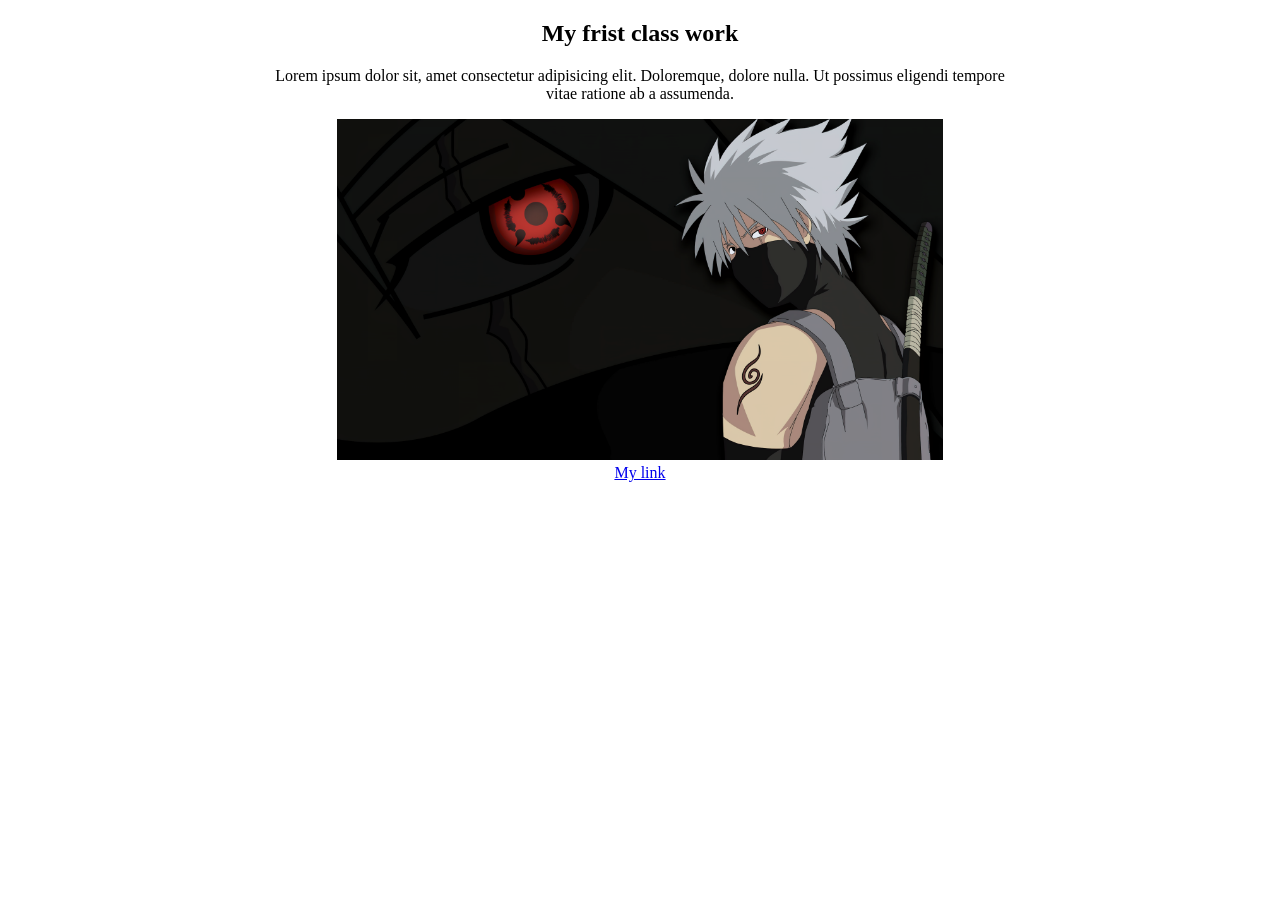
<file: index.html>
<!doctype html>
<html lang="en">
  <head>
    <meta charset="UTF-8" />
    <meta name="viewport" content="width=device-width, initial-scale=1.0" />
    <title>Document</title>
    <link rel="stylesheet" href="style.css" />
  </head>
  <body>
    <section>
      <h1>My frist class work</h1>
      <p>
        Lorem ipsum dolor sit, amet consectetur adipisicing elit. Doloremque,
        dolore nulla. Ut possimus eligendi tempore vitae ratione ab a assumenda.
      </p>
      <div class="myDiv">
        <img src="kakashi.png" alt="" />
      </div>
      <a href="https://github.com/Will24300" target="_blank">My link</a>
    </section>
  </body>
</html>
</file>
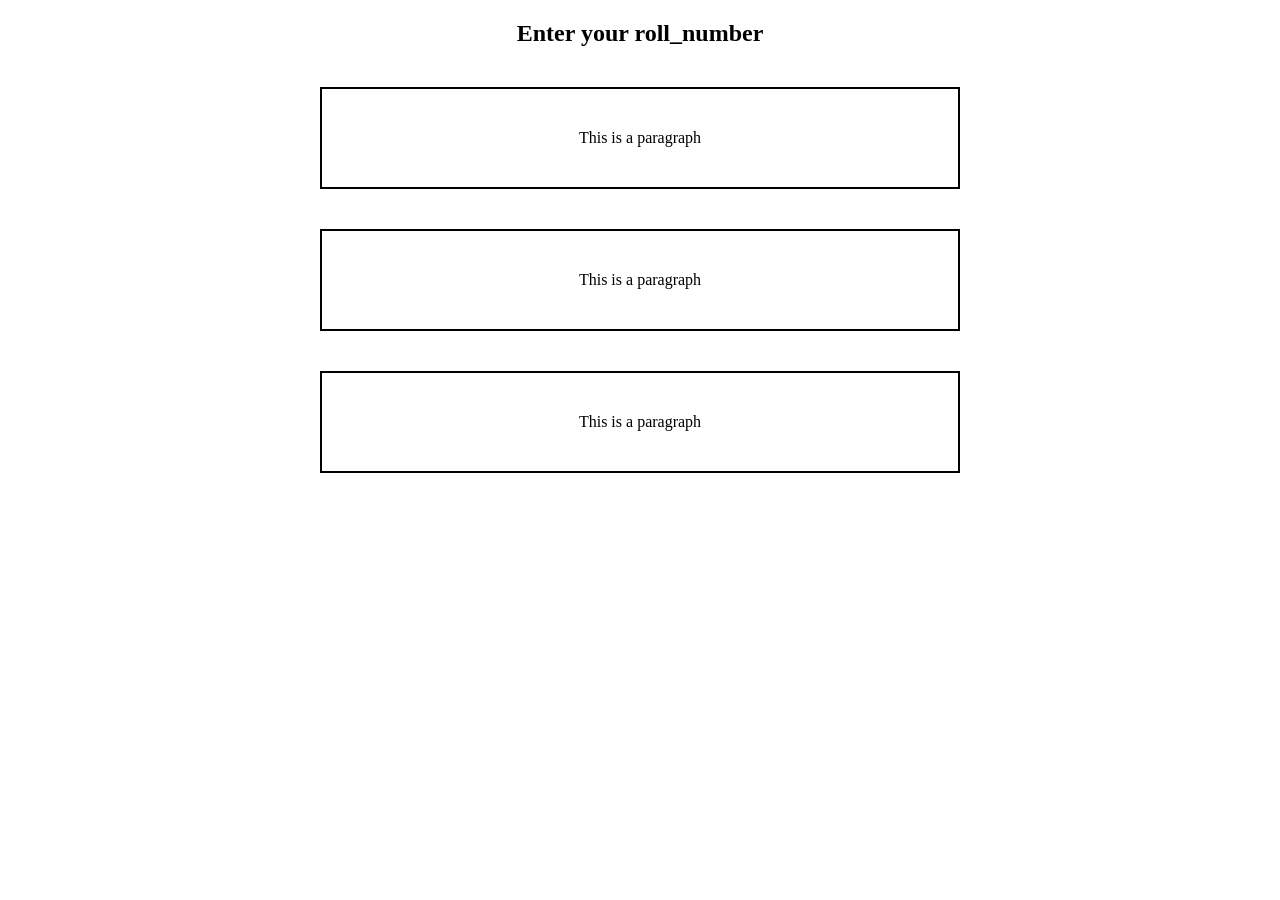
<file: exercise.html>
<!doctype html>
<html lang="en">
  <head>
    <meta charset="UTF-8" />
    <meta name="viewport" content="width=device-width, initial-scale=1.0" />
    <title>Document</title>
    <link rel="stylesheet" href="exercise.css" />
  </head>
  <body>
    <section>
      <h1>Enter your roll_number</h1>

      <p>This is a paragraph</p>
      <p>This is a paragraph</p>
      <p>This is a paragraph</p>
    </section>
  </body>
</html>
</file>
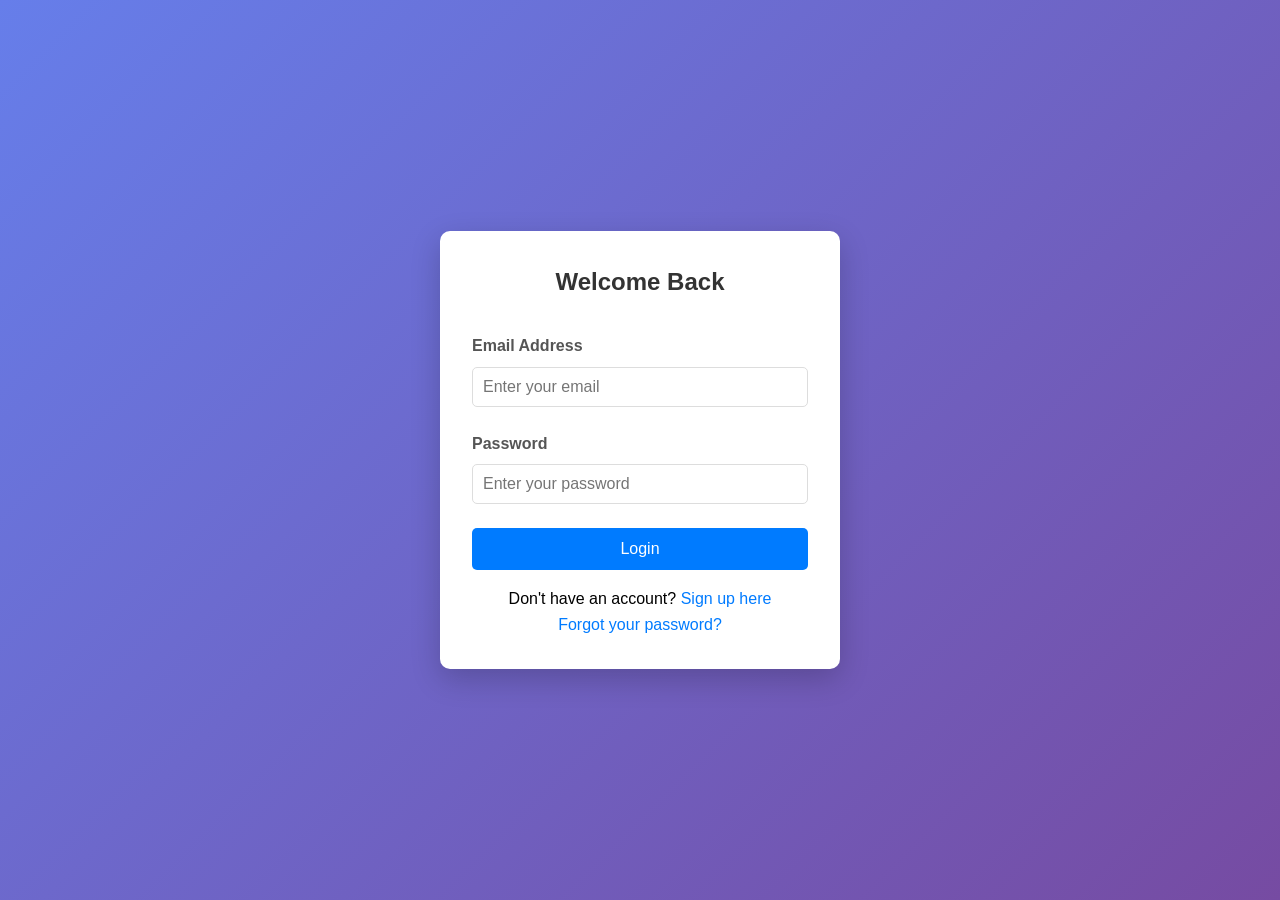
<file: Website/login.html>
<!doctype html>
<html lang="en">
  <head>
    <meta charset="UTF-8" />
    <meta name="viewport" content="width=device-width, initial-scale=1.0" />
    <title>Login - Welcome Back</title>
    <link rel="stylesheet" href="styles.css" />
  </head>
  <body>
    <div class="auth-container">
      <div class="auth-form">
        <h2>Welcome Back</h2>
        <form id="loginForm">
          <div class="form-group">
            <label for="email">Email Address</label>
            <input
              type="email"
              id="email"
              name="email"
              required
              placeholder="Enter your email"
            />
          </div>
          <div class="form-group">
            <label for="password">Password</label>
            <input
              type="password"
              id="password"
              name="password"
              required
              placeholder="Enter your password"
            />
          </div>
          <button type="submit" class="auth-btn">Login</button>
        </form>
        <div class="auth-links">
          <p>Don't have an account? <a href="signup.html">Sign up here</a></p>
          <p><a href="#">Forgot your password?</a></p>
        </div>
      </div>
    </div>

    <script>
      document
        .getElementById("loginForm")
        .addEventListener("submit", function (e) {
          e.preventDefault();

          const email = document.getElementById("email").value;
          const password = document.getElementById("password").value;

          // Basic validation
          if (!email || !password) {
            alert("Please fill in all fields");
            return;
          }

          // Here you would typically send the data to your server
          console.log("Login attempt:", { email, password });
          alert("Login functionality would be implemented here");
        });
    </script>
  </body>
</html>
</file>
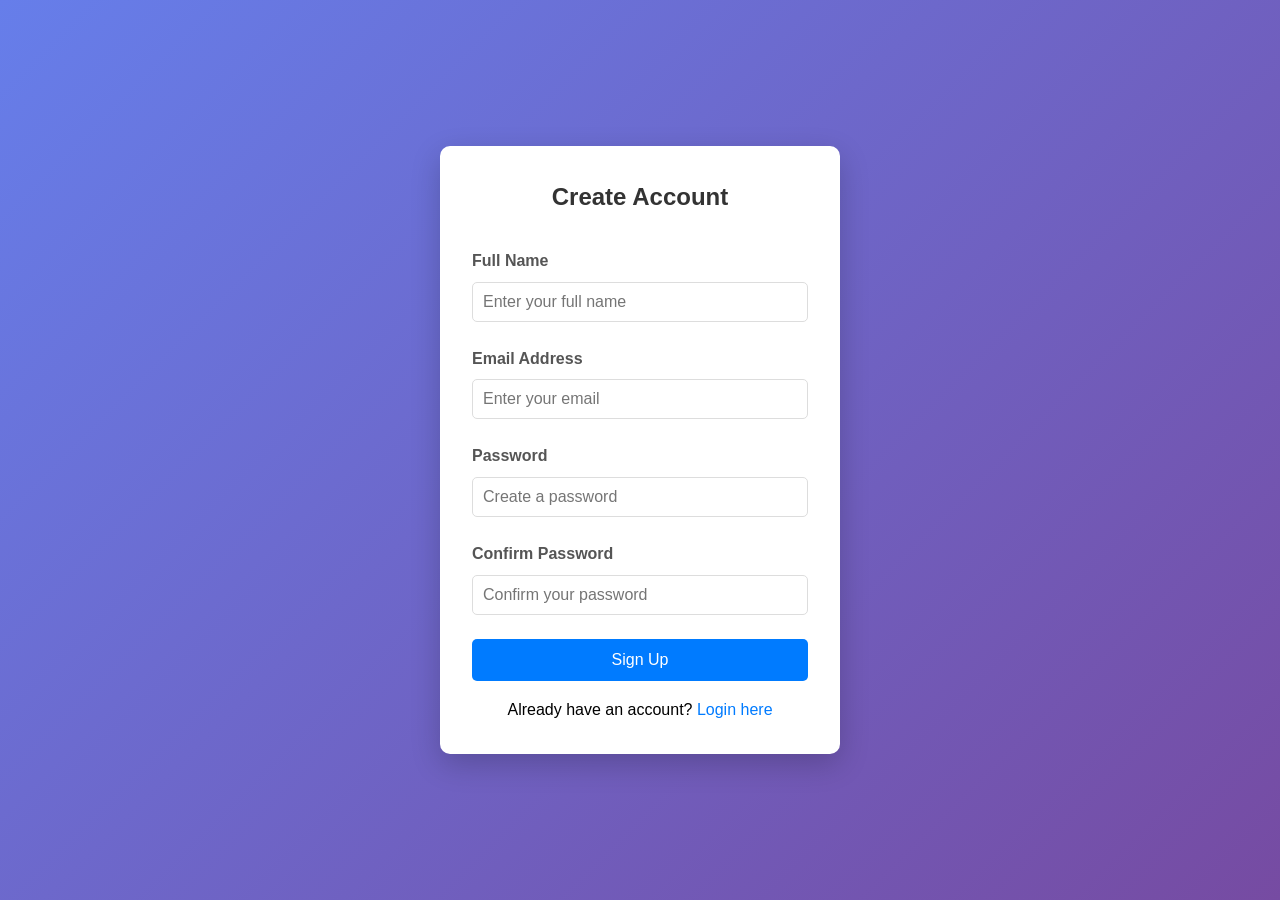
<file: Website/signup.html>
<!doctype html>
<html lang="en">
  <head>
    <meta charset="UTF-8" />
    <meta name="viewport" content="width=device-width, initial-scale=1.0" />
    <title>Sign Up - Join Us</title>
    <link rel="stylesheet" href="styles.css" />
  </head>
  <body>
    <div class="auth-container">
      <div class="auth-form">
        <h2>Create Account</h2>
        <form id="signupForm">
          <div class="form-group">
            <label for="fullName">Full Name</label>
            <input
              type="text"
              id="fullName"
              name="fullName"
              required
              placeholder="Enter your full name"
            />
          </div>
          <div class="form-group">
            <label for="email">Email Address</label>
            <input
              type="email"
              id="email"
              name="email"
              required
              placeholder="Enter your email"
            />
          </div>
          <div class="form-group">
            <label for="password">Password</label>
            <input
              type="password"
              id="password"
              name="password"
              required
              placeholder="Create a password"
            />
          </div>
          <div class="form-group">
            <label for="confirmPassword">Confirm Password</label>
            <input
              type="password"
              id="confirmPassword"
              name="confirmPassword"
              required
              placeholder="Confirm your password"
            />
          </div>
          <button type="submit" class="auth-btn">Sign Up</button>
        </form>
        <div class="auth-links">
          <p>Already have an account? <a href="login.html">Login here</a></p>
        </div>
      </div>
    </div>

    <script>
      document
        .getElementById("signupForm")
        .addEventListener("submit", function (e) {
          e.preventDefault();

          const fullName = document.getElementById("fullName").value;
          const email = document.getElementById("email").value;
          const password = document.getElementById("password").value;
          const confirmPassword =
            document.getElementById("confirmPassword").value;

          // Basic validation
          if (!fullName || !email || !password || !confirmPassword) {
            alert("Please fill in all fields");
            return;
          }

          if (password !== confirmPassword) {
            alert("Passwords do not match");
            return;
          }

          if (password.length < 6) {
            alert("Password must be at least 6 characters long");
            return;
          }

          // Here you would typically send the data to your server
          console.log("Signup attempt:", { fullName, email, password });
          alert("Account creation functionality would be implemented here");
        });
    </script>
  </body>
</html>
</file>
<file: style.css>
section {
  width: 60%;
  margin: auto;
  text-align: center;
}

.myDiv {
  width: 80%;
  margin: auto;
}
img {
  width: 100%;
}
</file>
<file: exercise.css>
* {
  padding: 0;
  margin: 0;
}

section {
  width: 50%;
  text-align: center;
  margin: auto;
  margin-top: 20px;
}
p {
  padding: 40px 10px;
  border: 2px solid;
  margin-top: 40px;
}
</file>
<file: Website/styles.css>
* {
  margin: 0;
  padding: 0;
  box-sizing: border-box;
}

body {
  font-family: "Arial", sans-serif;
  line-height: 1.6;
  background-color: #808080;
}

/* Navbar Styles */
.navbar {
  background: rgba(0, 0, 0, 0.8);
  padding: 1rem 0;
  position: fixed;
  top: 0;
  left: 0;
  right: 0;
  z-index: 1000;
  backdrop-filter: blur(10px);
}

.nav-container {
  max-width: 1200px;
  margin: 0 auto;
  display: flex;
  justify-content: center;
  align-items: center;
  padding: 0 2rem;
}

.nav-links {
  display: flex;
  list-style: none;
  gap: 2rem;
  align-items: center;
}

.nav-links a {
  color: white;
  text-decoration: none;
  font-weight: 500;
  transition: color 0.3s ease;
  font-size: 1rem;
}

.nav-links a:hover {
  color: #007bff;
}

/* Theme Switcher */
.theme-switcher {
  background: rgba(255, 255, 255, 0.2);
  border: 1px solid rgba(255, 255, 255, 0.3);
  color: white;
  padding: 0.5rem 1rem;
  border-radius: 20px;
  cursor: pointer;
  font-size: 0.9rem;
  transition: all 0.3s ease;
}

.theme-switcher:hover {
  background: rgba(255, 255, 255, 0.3);
  border-color: rgba(255, 255, 255, 0.5);
}

/* Dark theme */
body.dark-theme {
  background-color: #1a1a1a;
}

body.dark-theme .navbar {
  background: rgba(0, 0, 0, 0.9);
}

body.dark-theme .auth-container {
  background: linear-gradient(135deg, #1a1a1a 0%, #2d2d2d 100%);
}

/* Carousel Styles */
.carousel-container {
  position: relative;
  width: 100%;
  height: 100vh;
  overflow: hidden;
}

.carousel-slide {
  position: absolute;
  width: 100%;
  height: 100%;
  opacity: 0;
  transition: opacity 1s ease-in-out;
}

.carousel-slide.active {
  opacity: 1;
}

.carousel-slide img {
  width: 100%;
  height: 100%;
  object-fit: cover;
}

.carousel-content {
  position: absolute;
  top: 50%;
  left: 50%;
  transform: translate(-50%, -50%);
  text-align: center;
  color: white;
  z-index: 2;
}

.carousel-content h1 {
  font-size: 3rem;
  margin-bottom: 1rem;
  text-shadow: 2px 2px 4px rgba(0, 0, 0, 0.7);
}

.carousel-content p {
  font-size: 1.2rem;
  margin-bottom: 2rem;
  text-shadow: 1px 1px 2px rgba(0, 0, 0, 0.7);
}

.btn {
  display: inline-block;
  padding: 12px 30px;
  background: #007bff;
  color: white;
  text-decoration: none;
  border-radius: 5px;
  transition: background 0.3s ease;
}

.btn:hover {
  background: #0056b3;
}

/* Navigation Arrows */
.carousel-arrow {
  position: absolute;
  top: 50%;
  transform: translateY(-50%);
  background: rgba(255, 255, 255, 0.8);
  color: #333;
  border: none;
  width: 50px;
  height: 50px;
  border-radius: 50%;
  font-size: 20px;
  cursor: pointer;
  z-index: 3;
  transition: background 0.3s ease;
}

.carousel-arrow:hover {
  background: rgba(255, 255, 255, 1);
}

.carousel-arrow.prev {
  left: 20px;
}

.carousel-arrow.next {
  right: 20px;
}

/* Dots Navigation */
.carousel-dots {
  position: absolute;
  bottom: 30px;
  left: 50%;
  transform: translateX(-50%);
  display: flex;
  gap: 10px;
  z-index: 3;
}

.dot {
  width: 12px;
  height: 12px;
  border-radius: 50%;
  background: rgba(255, 255, 255, 0.5);
  cursor: pointer;
  transition: background 0.3s ease;
}

.dot.active {
  background: white;
}

/* Auth Pages Styles */
.auth-container {
  min-height: 100vh;
  display: flex;
  align-items: center;
  justify-content: center;
  background: linear-gradient(135deg, #667eea 0%, #764ba2 100%);
}

.auth-form {
  background: white;
  padding: 2rem;
  border-radius: 10px;
  box-shadow: 0 10px 30px rgba(0, 0, 0, 0.2);
  width: 100%;
  max-width: 400px;
}

.auth-form h2 {
  text-align: center;
  margin-bottom: 2rem;
  color: #333;
}

.form-group {
  margin-bottom: 1.5rem;
}

.form-group label {
  display: block;
  margin-bottom: 0.5rem;
  color: #555;
  font-weight: bold;
}

.form-group input {
  width: 100%;
  padding: 10px;
  border: 1px solid #ddd;
  border-radius: 5px;
  font-size: 16px;
  transition: border-color 0.3s ease;
}

.form-group input:focus {
  outline: none;
  border-color: #007bff;
}

.auth-btn {
  width: 100%;
  padding: 12px;
  background: #007bff;
  color: white;
  border: none;
  border-radius: 5px;
  font-size: 16px;
  cursor: pointer;
  transition: background 0.3s ease;
}

.auth-btn:hover {
  background: #0056b3;
}

.auth-links {
  text-align: center;
  margin-top: 1rem;
}

.auth-links a {
  color: #007bff;
  text-decoration: none;
}

.auth-links a:hover {
  text-decoration: underline;
}

/* Image Gallery Styles */
.image-gallery {
  display: flex;
  justify-content: center;
  align-items: center;
  gap: 2rem;
  padding: 3rem 2rem;
  max-width: 1200px;
  margin: 0 auto;
}

.image-gallery img {
  width: 30%;
  height: auto;
  border-radius: 12px;
  object-fit: cover;
  box-shadow: 0 4px 15px rgba(0, 0, 0, 0.2);
  transition:
    transform 0.3s ease,
    box-shadow 0.3s ease;
}

.image-gallery img:hover {
  transform: scale(1.05);
  box-shadow: 0 8px 25px rgba(0, 0, 0, 0.3);
}

/* Responsive Design */
@media (max-width: 768px) {
  .image-gallery {
    flex-direction: column;
    gap: 1.5rem;
  }

  .image-gallery img {
    width: 80%;
  }
}
</file>
